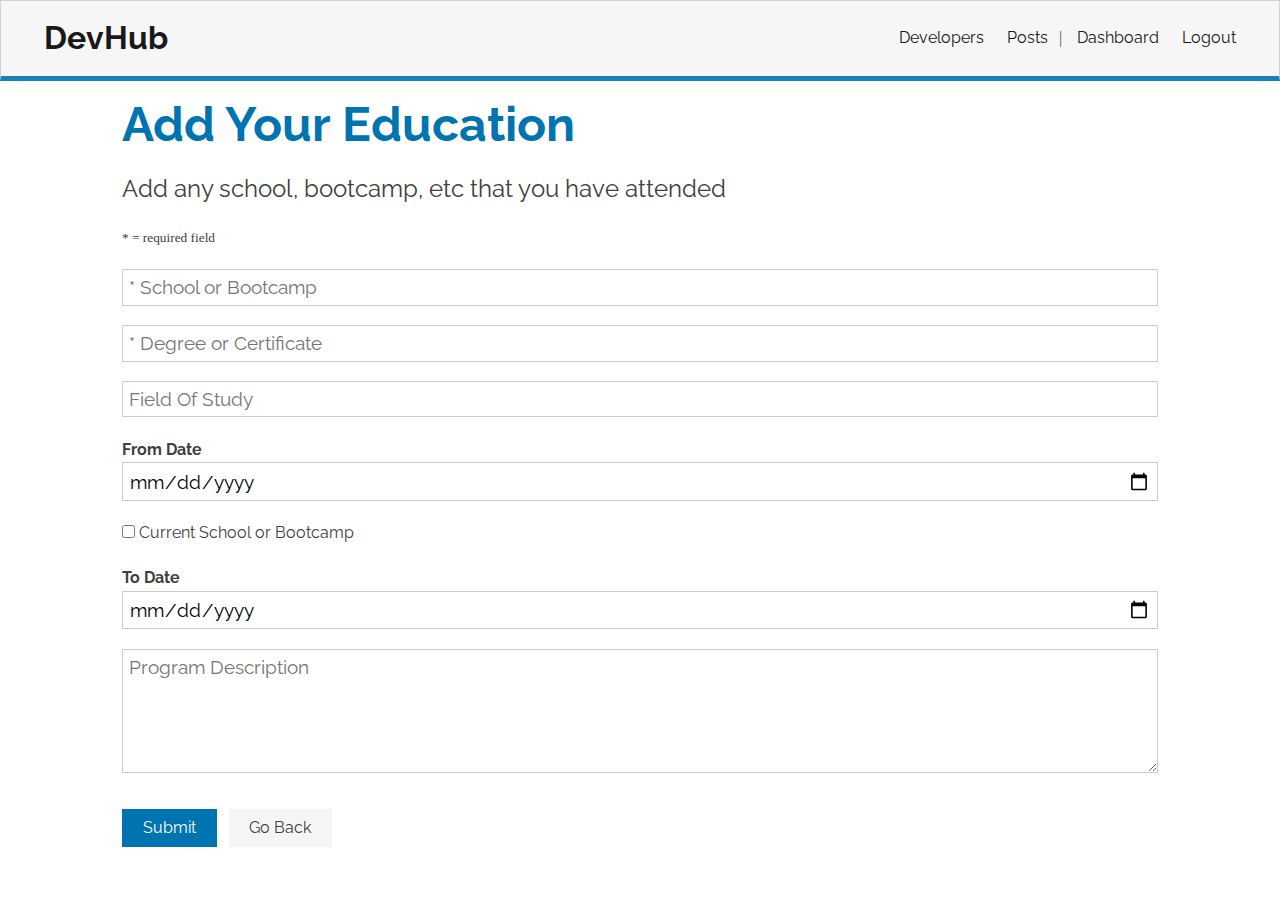
<file: add-education.html>
<!DOCTYPE html>
<html lang="en">

<head>
  <meta charset="UTF-8" />
  <meta name="viewport" content="width=device-width, initial-scale=1.0" />
  <meta http-equiv="X-UA-Compatible" content="ie=edge" />
  <link href="https://fonts.googleapis.com/css?family=Raleway" rel="stylesheet" />
  <link rel="stylesheet" href="https://use.fontawesome.com/releases/v5.8.1/css/all.css"
    integrity="sha384-50oBUHEmvpQ+1lW4y57PTFmhCaXp0ML5d60M1M7uH2+nqUivzIebhndOJK28anvf" crossorigin="anonymous" />

  <link rel="stylesheet" href="css/style.css" />
  <title>Welcome To The Developer Hub</title>
</head>

<body>
  <nav class="navbar bg-light">
    <h1>
      <a href="home.html"><i class="fas fa-code"></i> DevHub</a>
    </h1>
    <ul>
      <li><a href="profiles.html">Developers</a></li>
      <li><a href="posts.html">Posts</a></li>
      <li>
        |
        <a href="dashboard.html" title="Dashboard"><i class="fas fa-user"></i>
          <span class="hide-sm">Dashboard</span></a>
      </li>
      <li>
        <a href="login.html" title="Logout">
          <i class="fas fa-sign-out-alt"></i>
          <span class="hide-sm">Logout</span></a>
      </li>
    </ul>
  </nav>
  <section class="container">
    <h1 class="large text-primary">
      Add Your Education
    </h1>
    <p class="lead">
      <i class="fas fa-graduation-cap"></i> Add any school, bootcamp, etc that
      you have attended
    </p>
    <small>* = required field</small>
    <form class="form">
      <div class="form-group">
        <input type="text" placeholder="* School or Bootcamp" name="school" required />
      </div>
      <div class="form-group">
        <input type="text" placeholder="* Degree or Certificate" name="degree" required />
      </div>
      <div class="form-group">
        <input type="text" placeholder="Field Of Study" name="fieldofstudy" />
      </div>
      <div class="form-group">
        <h4>From Date</h4>
        <input type="date" name="from" />
      </div>
      <div class="form-group">
        <p>
          <input type="checkbox" name="current" value="" /> Current School or Bootcamp
        </p>
      </div>
      <div class="form-group">
        <h4>To Date</h4>
        <input type="date" name="to" />
      </div>
      <div class="form-group">
        <textarea name="description" cols="30" rows="5" placeholder="Program Description"></textarea>
      </div>
      <input type="submit" class="btn btn-primary my-1" />
      <a class="btn btn-light my-1" href="dashboard.html">Go Back</a>
    </form>
  </section>
</body>

</html>
</file>
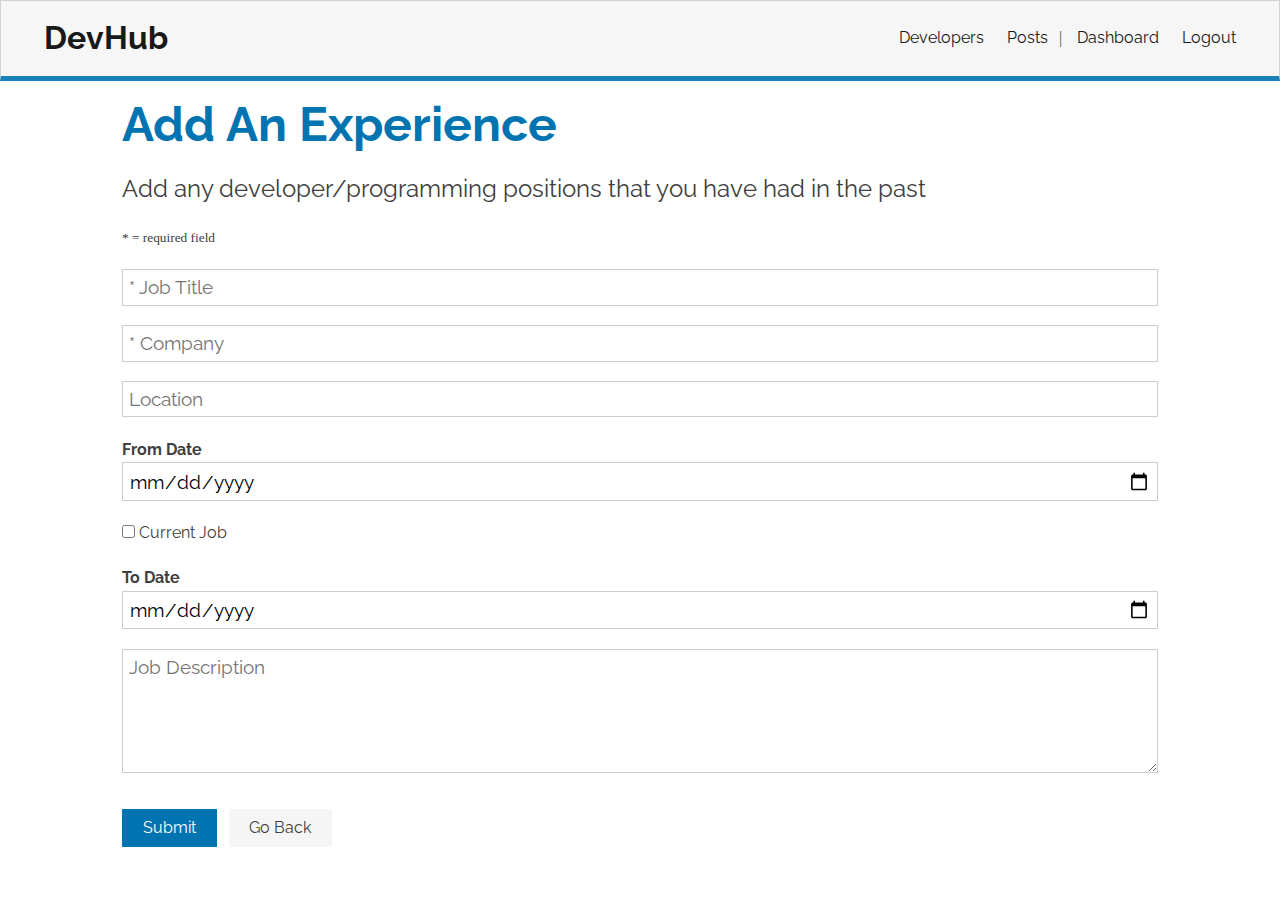
<file: add-experience.html>
<!DOCTYPE html>
<html lang="en">

<head>
  <meta charset="UTF-8" />
  <meta name="viewport" content="width=device-width, initial-scale=1.0" />
  <meta http-equiv="X-UA-Compatible" content="ie=edge" />
  <link href="https://fonts.googleapis.com/css?family=Raleway" rel="stylesheet" />
  <link rel="stylesheet" href="https://use.fontawesome.com/releases/v5.8.1/css/all.css"
    integrity="sha384-50oBUHEmvpQ+1lW4y57PTFmhCaXp0ML5d60M1M7uH2+nqUivzIebhndOJK28anvf" crossorigin="anonymous" />

  <link rel="stylesheet" href="css/style.css" />
  <title>Welcome To The Developer Hub</title>
</head>

<body>
  <nav class="navbar bg-light">
    <h1>
      <a href="home.html"><i class="fas fa-code"></i> DevHub</a>
    </h1>
    <ul>
      <li><a href="profiles.html">Developers</a></li>
      <li><a href="posts.html">Posts</a></li>
      <li>
        |
        <a href="dashboard.html" title="Dashboard"><i class="fas fa-user"></i>
          <span class="hide-sm">Dashboard</span></a>
      </li>
      <li>
        <a href="login.html" title="Logout">
          <i class="fas fa-sign-out-alt"></i>
          <span class="hide-sm">Logout</span></a>
      </li>
    </ul>
  </nav>
  <section class="container">
    <h1 class="large text-primary">
      Add An Experience
    </h1>
    <p class="lead">
      <i class="fas fa-code-branch"></i> Add any developer/programming
      positions that you have had in the past
    </p>
    <small>* = required field</small>
    <form class="form">
      <div class="form-group">
        <input type="text" placeholder="* Job Title" name="title" required />
      </div>
      <div class="form-group">
        <input type="text" placeholder="* Company" name="company" required />
      </div>
      <div class="form-group">
        <input type="text" placeholder="Location" name="location" />
      </div>
      <div class="form-group">
        <h4>From Date</h4>
        <input type="date" name="from" />
      </div>
      <div class="form-group">
        <p><input type="checkbox" name="current" value="" /> Current Job</p>
      </div>
      <div class="form-group">
        <h4>To Date</h4>
        <input type="date" name="to" />
      </div>
      <div class="form-group">
        <textarea name="description" cols="30" rows="5" placeholder="Job Description"></textarea>
      </div>
      <input type="submit" class="btn btn-primary my-1" />
      <a class="btn btn-light my-1" href="dashboard.html">Go Back</a>
    </form>
  </section>
</body>

</html>
</file>
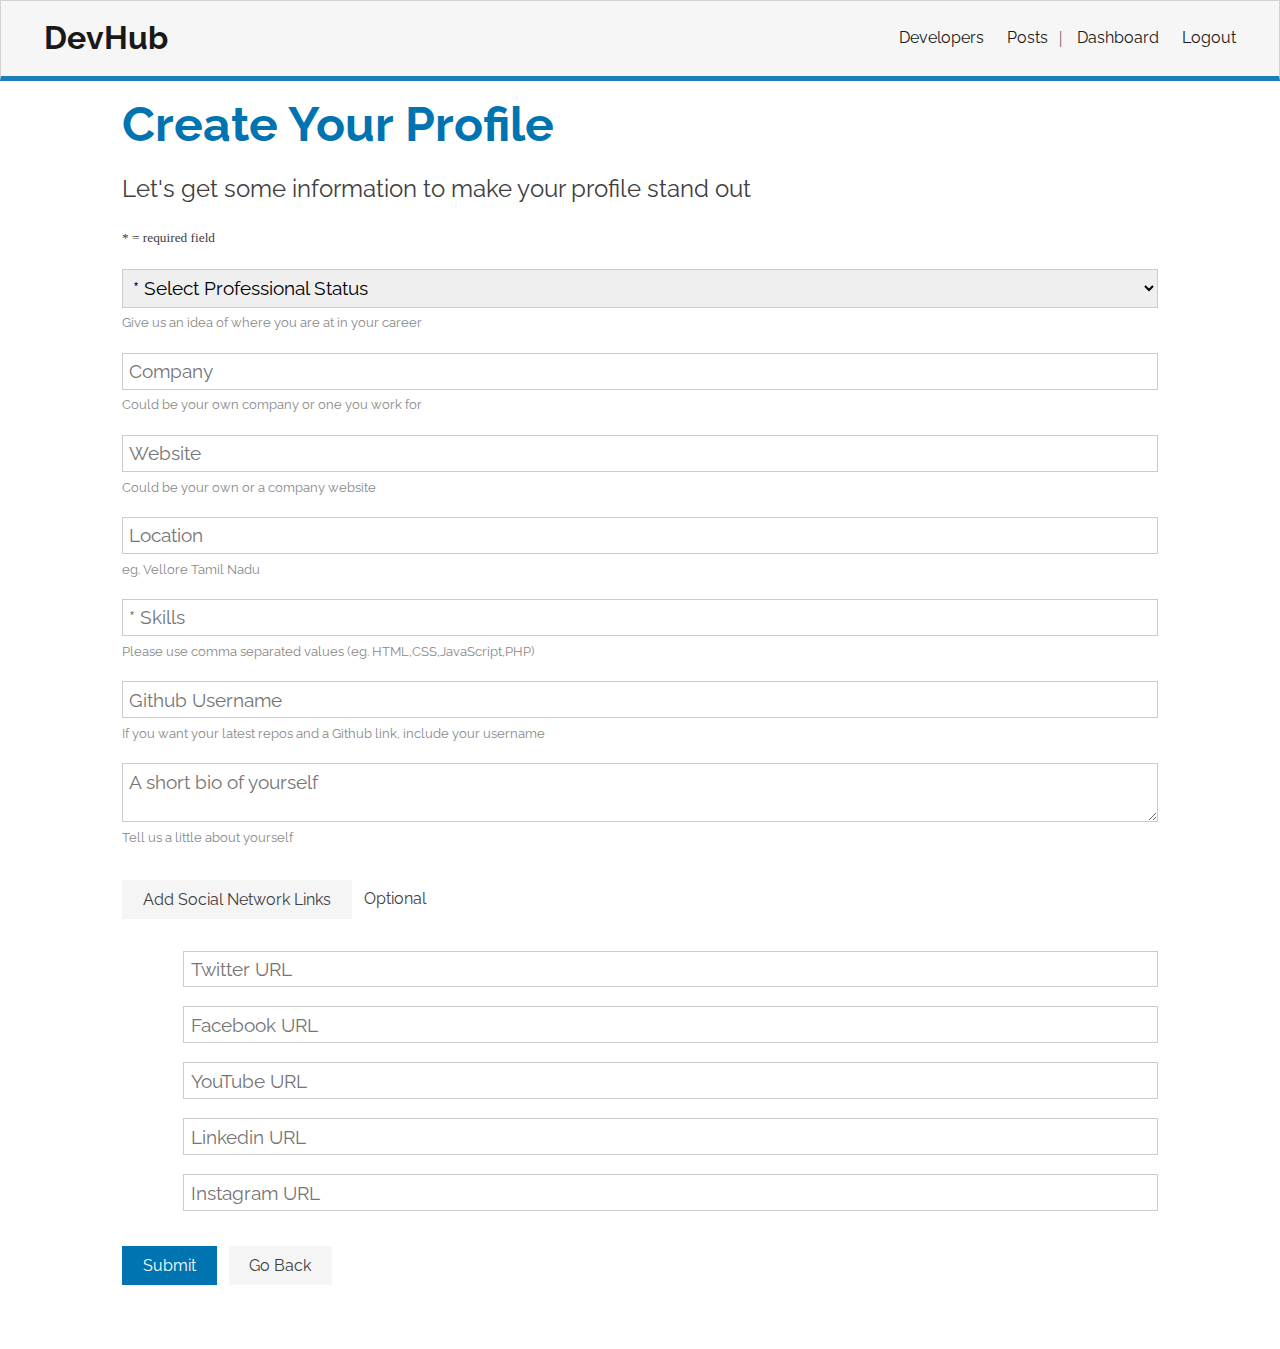
<file: create-profile.html>
<!DOCTYPE html>
<html lang="en">

<head>
  <meta charset="UTF-8" />
  <meta name="viewport" content="width=device-width, initial-scale=1.0" />
  <meta http-equiv="X-UA-Compatible" content="ie=edge" />
  <link href="https://fonts.googleapis.com/css?family=Raleway" rel="stylesheet" />
  <link rel="stylesheet" href="https://use.fontawesome.com/releases/v5.8.1/css/all.css"
    integrity="sha384-50oBUHEmvpQ+1lW4y57PTFmhCaXp0ML5d60M1M7uH2+nqUivzIebhndOJK28anvf" crossorigin="anonymous" />

  <link rel="stylesheet" href="css/style.css" />
  <title>Welcome To The Developer Hub</title>
</head>

<body>
  <nav class="navbar bg-light">
    <h1>
      <a href="home.html"><i class="fas fa-code"></i> DevHub</a>
    </h1>
    <ul>
      <li><a href="profiles.html">Developers</a></li>
      <li><a href="posts.html">Posts</a></li>
      <li>
        |
        <a href="dashboard.html" title="Dashboard"><i class="fas fa-user"></i>
          <span class="hide-sm">Dashboard</span></a>
      </li>
      <li>
        <a href="login.html" title="Logout">
          <i class="fas fa-sign-out-alt"></i>
          <span class="hide-sm">Logout</span></a>
      </li>
    </ul>
  </nav>
  <section class="container">
    <h1 class="large text-primary">
      Create Your Profile
    </h1>
    <p class="lead">
      <i class="fas fa-user"></i> Let's get some information to make your
      profile stand out
    </p>
    <small>* = required field</small>
    <form class="form">
      <div class="form-group">
        <select name="status">
          <option value="0">* Select Professional Status</option>
          <option value="Developer">Developer</option>
          <option value="Junior Developer">Junior Developer</option>
          <option value="Senior Developer">Senior Developer</option>
          <option value="Manager">Manager</option>
          <option value="Student or Learning">Student or Learning</option>
          <option value="Instructor">Instructor or Teacher</option>
          <option value="Intern">Intern</option>
          <option value="Other">Other</option>
        </select>
        <small class="form-text">Give us an idea of where you are at in your career</small>
      </div>
      <div class="form-group">
        <input type="text" placeholder="Company" name="company" />
        <small class="form-text">Could be your own company or one you work for</small>
      </div>
      <div class="form-group">
        <input type="text" placeholder="Website" name="website" />
        <small class="form-text">Could be your own or a company website</small>
      </div>
      <div class="form-group">
        <input type="text" placeholder="Location" name="location" />
        <small class="form-text">eg. Vellore Tamil Nadu</small>
      </div>
      <div class="form-group">
        <input type="text" placeholder="* Skills" name="skills" />
        <small class="form-text">Please use comma separated values (eg.
          HTML,CSS,JavaScript,PHP)</small>
      </div>
      <div class="form-group">
        <input type="text" placeholder="Github Username" name="githubusername" />
        <small class="form-text">If you want your latest repos and a Github link, include your
          username</small>
      </div>
      <div class="form-group">
        <textarea placeholder="A short bio of yourself" name="bio"></textarea>
        <small class="form-text">Tell us a little about yourself</small>
      </div>

      <div class="my-2">
        <button type="button" class="btn btn-light">
          Add Social Network Links
        </button>
        <span>Optional</span>
      </div>

      <div class="form-group social-input">
        <i class="fab fa-twitter fa-2x"></i>
        <input type="text" placeholder="Twitter URL" name="twitter" />
      </div>

      <div class="form-group social-input">
        <i class="fab fa-facebook fa-2x"></i>
        <input type="text" placeholder="Facebook URL" name="facebook" />
      </div>

      <div class="form-group social-input">
        <i class="fab fa-youtube fa-2x"></i>
        <input type="text" placeholder="YouTube URL" name="youtube" />
      </div>

      <div class="form-group social-input">
        <i class="fab fa-linkedin fa-2x"></i>
        <input type="text" placeholder="Linkedin URL" name="linkedin" />
      </div>

      <div class="form-group social-input">
        <i class="fab fa-instagram fa-2x"></i>
        <input type="text" placeholder="Instagram URL" name="instagram" />
      </div>
      <input type="submit" class="btn btn-primary my-1" />
      <a class="btn btn-light my-1" href="dashboard.html">Go Back</a>
    </form>
  </section>
</body>

</html>
</file>
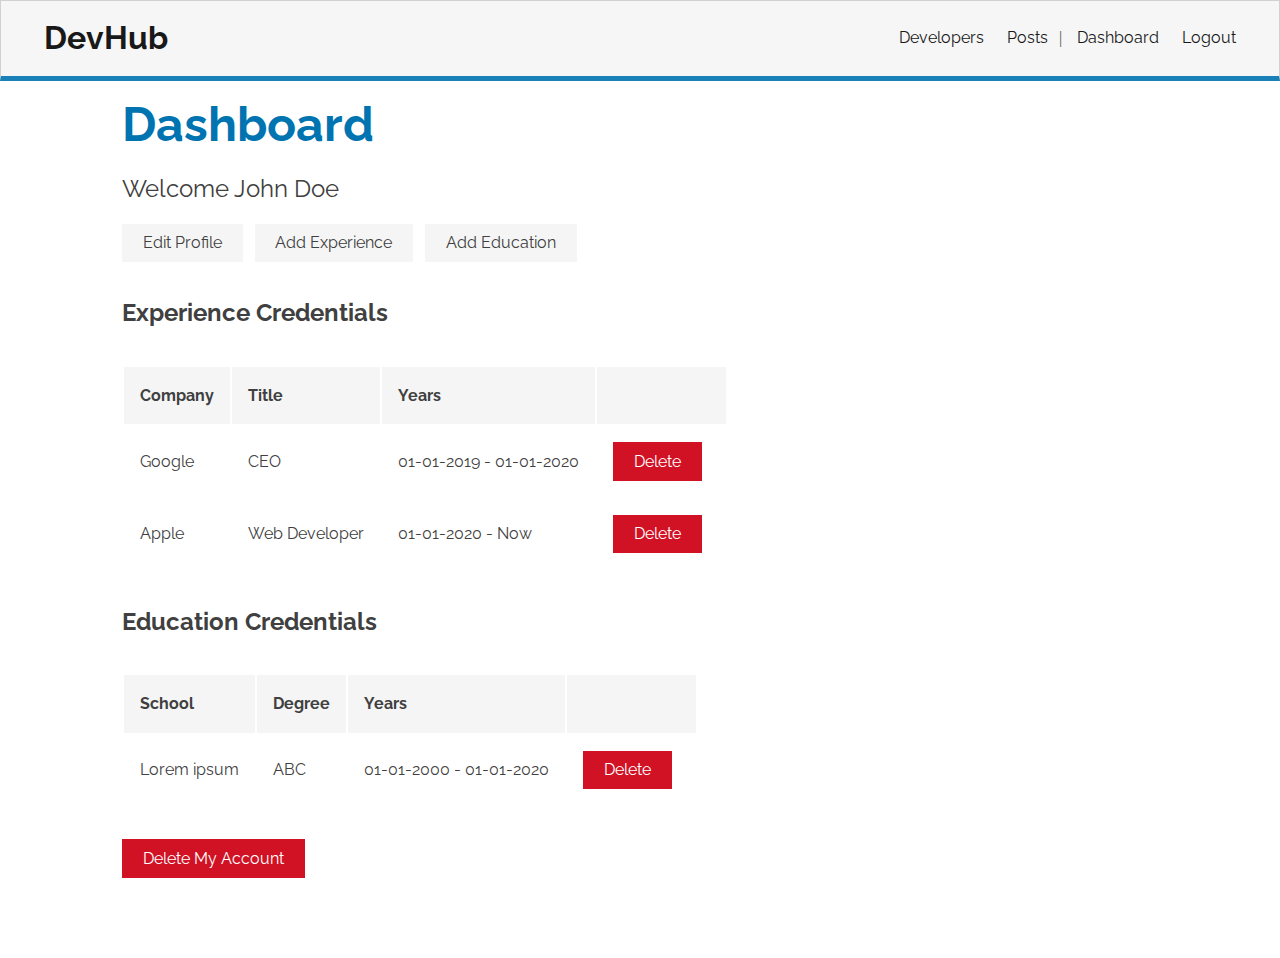
<file: dashboard.html>
<!DOCTYPE html>
<html lang="en">

<head>
  <meta charset="UTF-8" />
  <meta name="viewport" content="width=device-width, initial-scale=1.0" />
  <meta http-equiv="X-UA-Compatible" content="ie=edge" />
  <link href="https://fonts.googleapis.com/css?family=Raleway" rel="stylesheet" />
  <link rel="stylesheet" href="https://use.fontawesome.com/releases/v5.8.1/css/all.css"
    integrity="sha384-50oBUHEmvpQ+1lW4y57PTFmhCaXp0ML5d60M1M7uH2+nqUivzIebhndOJK28anvf" crossorigin="anonymous" />

  <link rel="stylesheet" href="css/style.css" />
  <title>Welcome To The Developer Hub</title>
</head>

<body>
  <nav class="navbar bg-light">
    <h1>
      <a href="home.html"><i class="fas fa-code"></i> DevHub</a>
    </h1>
    <ul>
      <li><a href="profiles.html">Developers</a></li>
      <li><a href="posts.html">Posts</a></li>
      <li>
        |
        <a href="dashboard.html" title="Dashboard"><i class="fas fa-user"></i>
          <span class="hide-sm">Dashboard</span></a>
      </li>
      <li>
        <a href="login.html" title="Logout">
          <i class="fas fa-sign-out-alt"></i>
          <span class="hide-sm">Logout</span></a>
      </li>
    </ul>
  </nav>
  <section class="container">
    <h1 class="large text-primary">
      Dashboard
    </h1>
    <p class="lead"><i class="fas fa-user"></i> Welcome John Doe</p>
    <div class="dash-buttons">
      <a href="edit-profile.html" class="btn btn-light"><i class="fas fa-user-circle text-primary"></i> Edit Profile</a>
      <a href="add-experience.html" class="btn btn-light"><i class="fab fa-black-tie text-primary"></i> Add
        Experience</a>
      <a href="add-education.html" class="btn btn-light"><i class="fas fa-graduation-cap text-primary"></i> Add
        Education</a>
    </div>

    <h2 class="my-2">Experience Credentials</h2>
    <table class="table">
      <thead>
        <tr>
          <th>Company</th>
          <th class="hide-sm">Title</th>
          <th class="hide-sm">Years</th>
          <th></th>
        </tr>
      </thead>
      <tbody>
        <tr>
          <td>Google</td>
          <td class="hide-sm">CEO</td>
          <td class="hide-sm">
            01-01-2019 - 01-01-2020
          </td>
          <td>
            <button class="btn btn-danger">
              Delete
            </button>
          </td>
        </tr>
        <tr>
          <td>Apple</td>
          <td class="hide-sm">Web Developer</td>
          <td class="hide-sm">
            01-01-2020 - Now
          </td>
          <td>
            <button class="btn btn-danger">
              Delete
            </button>
          </td>
        </tr>
      </tbody>
    </table>

    <h2 class="my-2">Education Credentials</h2>
    <table class="table">
      <thead>
        <tr>
          <th>School</th>
          <th class="hide-sm">Degree</th>
          <th class="hide-sm">Years</th>
          <th />
        </tr>
      </thead>
      <tbody>
        <tr>
          <td>Lorem ipsum</td>
          <td class="hide-sm">ABC</td>
          <td class="hide-sm">
            01-01-2000 - 01-01-2020
          </td>
          <td>
            <button class="btn btn-danger">
              Delete
            </button>
          </td>
        </tr>
      </tbody>
    </table>

    <div class="my-2">
      <button class="btn btn-danger">
        <i class="fas fa-user-minus"></i>

        Delete My Account
      </button>
    </div>
  </section>

</body>

</html>
</file>
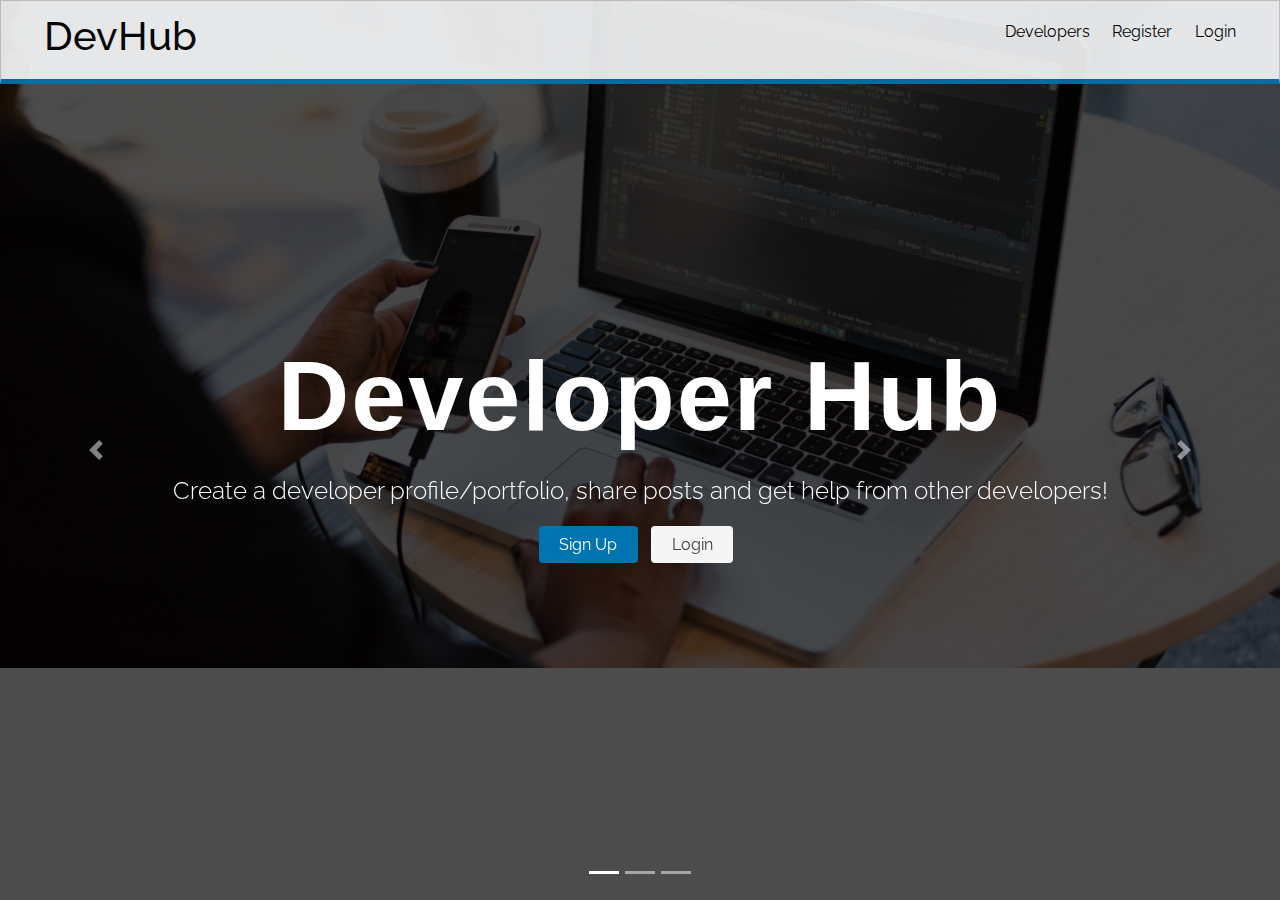
<file: home.html>
<!DOCTYPE html>
<html lang="en">

<head>
  <meta charset="UTF-8" />
  <meta name="viewport" content="width=device-width, initial-scale=1.0" />
  <meta http-equiv="X-UA-Compatible" content="ie=edge" />
  <link rel="stylesheet" href="https://stackpath.bootstrapcdn.com/bootstrap/4.4.1/css/bootstrap.min.css"
    integrity="sha384-Vkoo8x4CGsO3+Hhxv8T/Q5PaXtkKtu6ug5TOeNV6gBiFeWPGFN9MuhOf23Q9Ifjh" crossorigin="anonymous">
  <link href="https://fonts.googleapis.com/css?family=Raleway" rel="stylesheet" />
  <link href="https://fonts.googleapis.com/css?family=Open+Sans" rel="stylesheet" />
  <link rel="stylesheet" href="https://use.fontawesome.com/releases/v5.8.1/css/all.css"
    integrity="sha384-50oBUHEmvpQ+1lW4y57PTFmhCaXp0ML5d60M1M7uH2+nqUivzIebhndOJK28anvf" crossorigin="anonymous" />

  <link rel="stylesheet" href="css/style.css" />
  <title>Welcome To The Developer Hub</title>
</head>

<body>
  <nav class="navbar bg-light">
    <h1>
      <a href="home.html"><i class="fas fa-code"></i> DevHub</a>
    </h1>
    <ul>
      <li><a href="profiles.html">Developers</a></li>
      <li><a href="register.html">Register</a></li>
      <li><a href="login.html">Login</a></li>
    </ul>
  </nav>
  <section class="landing">
    <div id="carouselExampleIndicators" class="carousel slide" data-ride="carousel" data-interval="1500">
      <ol class="carousel-indicators">
        <li data-target="#carouselExampleIndicators" data-slide-to="0" class="active"></li>
        <li data-target="#carouselExampleIndicators" data-slide-to="1"></li>
        <li data-target="#carouselExampleIndicators" data-slide-to="2"></li>
      </ol>
      <div class="carousel-inner">
        <div class="carousel-item active">
          <img class="d-block w-100" src="./img/Dev1.png" alt="First slide">
        </div>
        <div class="carousel-item">
          <img class="d-block w-100" src="./img/Dev2.png" alt="Second slide">
        </div>
        <div class="carousel-item">
          <img class="d-block w-100" src="./img/Dev3.png" alt="Third slide">
        </div>
      </div>
      <a class="carousel-control-prev" href="#carouselExampleIndicators" role="button" data-slide="prev">
        <span class="carousel-control-prev-icon" aria-hidden="true"></span>
        <span class="sr-only">Previous</span>
      </a>
      <a class="carousel-control-next" href="#carouselExampleIndicators" role="button" data-slide="next">
        <span class="carousel-control-next-icon" aria-hidden="true"></span>
        <span class="sr-only">Next</span>
      </a>
    </div>
    <div class="dark-overlay">
      <div class="landing-inner">
        <h1 class="x-large">Developer Hub</h1>
        <p class="lead">
          Create a developer profile/portfolio, share posts and get help from
          other developers!
        </p>
        <div class="buttons">
          <a href="register.html" class="btn btn-primary">Sign Up</a>
          <a href="login.html" class="btn btn-light">Login</a>
        </div>
      </div>
    </div>
  </section>
  <script src="https://code.jquery.com/jquery-3.4.1.slim.min.js"
    integrity="sha384-J6qa4849blE2+poT4WnyKhv5vZF5SrPo0iEjwBvKU7imGFAV0wwj1yYfoRSJoZ+n" crossorigin="anonymous">
  </script>
  <script src="https://cdn.jsdelivr.net/npm/popper.js@1.16.0/dist/umd/popper.min.js"
    integrity="sha384-Q6E9RHvbIyZFJoft+2mJbHaEWldlvI9IOYy5n3zV9zzTtmI3UksdQRVvoxMfooAo" crossorigin="anonymous">
  </script>
  <script src="https://stackpath.bootstrapcdn.com/bootstrap/4.4.1/js/bootstrap.min.js"
    integrity="sha384-wfSDF2E50Y2D1uUdj0O3uMBJnjuUD4Ih7YwaYd1iqfktj0Uod8GCExl3Og8ifwB6" crossorigin="anonymous">
  </script>
</body>

</html>
</file>
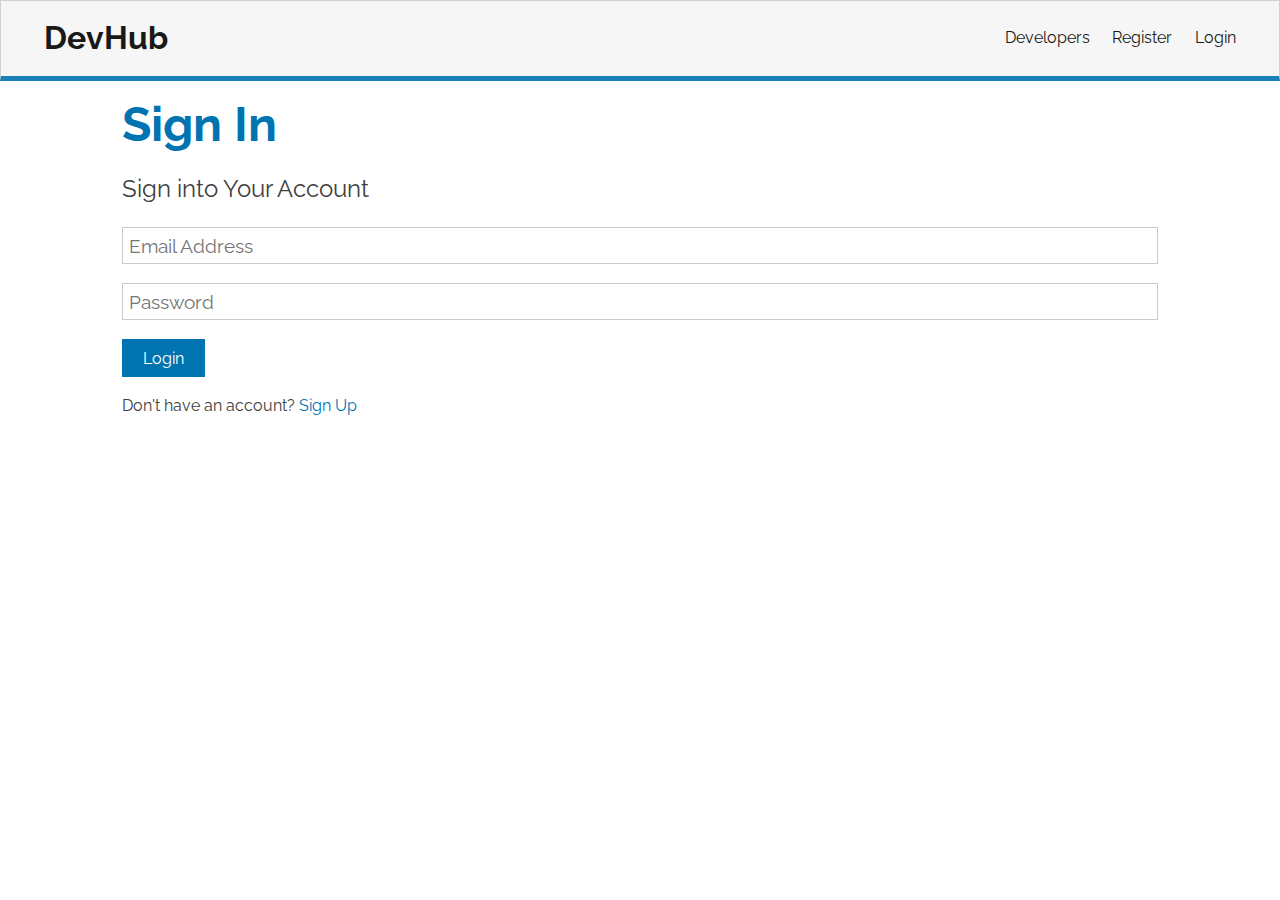
<file: login.html>
<!DOCTYPE html>
<html lang="en">

<head>
  <meta charset="UTF-8" />
  <meta name="viewport" content="width=device-width, initial-scale=1.0" />
  <meta http-equiv="X-UA-Compatible" content="ie=edge" />
  <link href="https://fonts.googleapis.com/css?family=Raleway" rel="stylesheet" />
  <link rel="stylesheet" href="https://use.fontawesome.com/releases/v5.8.1/css/all.css"
    integrity="sha384-50oBUHEmvpQ+1lW4y57PTFmhCaXp0ML5d60M1M7uH2+nqUivzIebhndOJK28anvf" crossorigin="anonymous" />
  <script src="https://ajax.googleapis.com/ajax/libs/jquery/3.5.1/jquery.min.js"></script>
  <link rel="stylesheet" href="css/style.css" />
  <title>Welcome To The Developer Hub</title>
  <script>
    $(document).ready(function () {
      $("input[type='email']").change(function () {
        var re = /\S+@\S+\.\S+/;
        var email = $(this).val();
        if (!re.test(email)) {
          window.alert("Please enter a valid email");
        }
      });
    });
  </script>
</head>

<body>
  <nav class="navbar bg-light">
    <h1>
      <a href="home.html"><i class="fas fa-code"></i> DevHub</a>
    </h1>
    <ul>
      <li><a href="profiles.html">Developers</a></li>
      <li><a href="register.html">Register</a></li>
      <li><a href="login.html">Login</a></li>
    </ul>
  </nav>
  <section class="container">
    <!--<div class="alert alert-danger">
        Invalid credentials
      </div>-->
    <h1 class="large text-primary">Sign In</h1>
    <p class="lead"><i class="fas fa-user"></i> Sign into Your Account</p>
    <form class="form" action="dashboard.html">
      <div class="form-group">
        <input type="email" placeholder="Email Address" name="email" required />
      </div>
      <div class="form-group">
        <input type="password" placeholder="Password" name="password" />
      </div>
      <input type="submit" class="btn btn-primary" value="Login" />
    </form>
    <p class="my-1">
      Don't have an account? <a href="register.html">Sign Up</a>
    </p>
  </section>
</body>

</html>
</file>
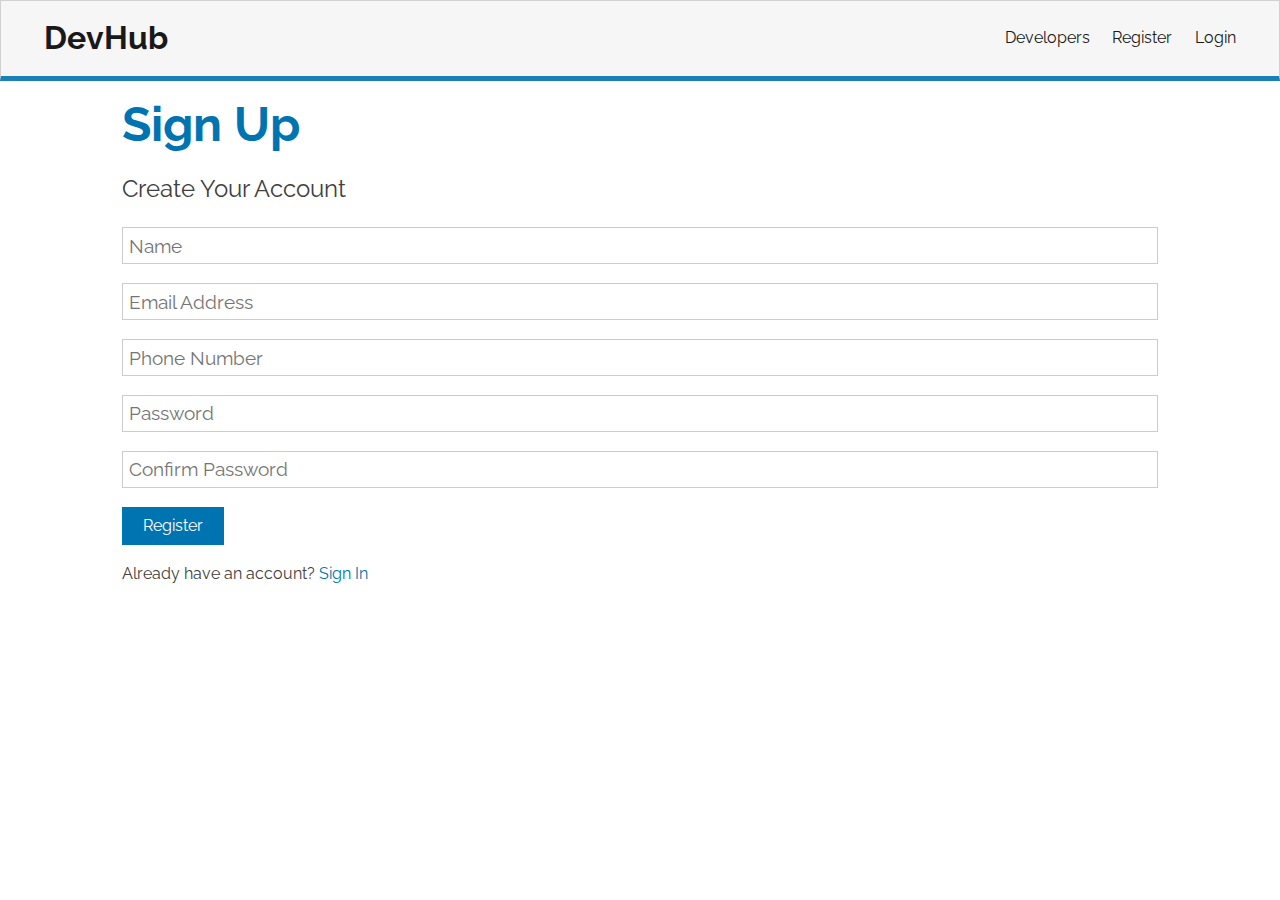
<file: register.html>
<!DOCTYPE html>
<html lang="en">

<head>
  <meta charset="UTF-8" />
  <meta name="viewport" content="width=device-width, initial-scale=1.0" />
  <meta http-equiv="X-UA-Compatible" content="ie=edge" />
  <link href="https://fonts.googleapis.com/css?family=Raleway" rel="stylesheet" />
  <link rel="stylesheet" href="https://use.fontawesome.com/releases/v5.8.1/css/all.css"
    integrity="sha384-50oBUHEmvpQ+1lW4y57PTFmhCaXp0ML5d60M1M7uH2+nqUivzIebhndOJK28anvf" crossorigin="anonymous" />

  <link rel="stylesheet" href="css/style.css" />
  <title>Welcome To The Developer Hub</title>
  <script src="https://ajax.googleapis.com/ajax/libs/jquery/3.5.1/jquery.min.js"></script>
  <script>
    $(document).ready(function () {
      $("input[type='email']").change(function () {
        var re = /\S+@\S+\.\S+/;
        var email = $(this).val();
        if (!re.test(email)) {
          window.alert("Please enter a valid email");
          $(this).val("");
        }
      });
      $("#phno").change(function () {
        var re = new RegExp(
          "^(\\+91[\\-\\s]?)?[0]?(91)?[789]\\d{9}$"
        ); //[1-9]{1}[0-9]{9}
        var phn = $(this).val();
        if (!re.test(phn)) {
          window.alert("Please enter a valid indian phone number");
          $(this).val("");
        }
      });
    });
  </script>
</head>

<body>
  <nav class="navbar bg-light">
    <h1>
      <a href="home.html"><i class="fas fa-code"></i> DevHub</a>
    </h1>
    <ul>
      <li><a href="profiles.html">Developers</a></li>
      <li><a href="register.html">Register</a></li>
      <li><a href="login.html">Login</a></li>
    </ul>
  </nav>
  <section class="container">
    <h1 class="large text-primary">Sign Up</h1>
    <p class="lead"><i class="fas fa-user"></i> Create Your Account</p>
    <form class="form" action="create-profile.html">
      <div class="form-group">
        <input type="text" placeholder="Name" name="name" required />
      </div>
      <div class="form-group">
        <input type="email" placeholder="Email Address" name="email" />
      </div>
      <div class="form-group">
        <input type="text" placeholder="Phone Number" name="number" id="phno" required />
      </div>
      <div class="form-group">
        <input type="password" placeholder="Password" name="password" minLength="6" />
      </div>
      <div class="form-group">
        <input type="password" placeholder="Confirm Password" name="password2" minLength="6" />
      </div>
      <input type="submit" class="btn btn-primary" value="Register" />
    </form>
    <p class="my-1">
      Already have an account? <a href="login.html">Sign In</a>
    </p>
  </section>
</body>

</html>
</file>
<file: css/style.css>
/* Global Styles */
:root {
  --primary-color: #0073B1;
  --dark-color: #404040;
  --light-color: #f5f5f5;
  --danger-color: #D11124;
  --success-color: #469A1F;
}

* {
  box-sizing: border-box;
  margin: 0;
  padding: 0;
}

body {
  font-family: 'Raleway', sans-serif;
  font: normal 900 14.4px/99px var(--OpenSans);
  font-size: 1rem;
  line-height: 1.6;
  background-color: #ffffff;
  color: #404040;
}

a {
  font-family: 'Raleway', sans-serif;
  color: var(--primary-color);
  text-decoration: none;
}

ul {
  list-style: none;
}

img {
  width: 100%;
}

/* Utilities */
.container {
  max-width: 1100px;
  margin: auto;
  overflow: hidden;
  padding: 0 2rem;
  margin-top: 6rem;
  margin-bottom: 3rem;
}

/* Text Styles*/
.x-large {
  font-family: 'OpenSans', sans-serif;
  line-height: 1.2;
  margin-bottom: 1rem;
  font-size: 99px;
  font-weight: 900;
  letter-spacing: 2px;
}

.large {
  font-family: 'Raleway', sans-serif;
  font-size: 3rem;
  line-height: 1.2;
  margin-bottom: 1rem;
}

.medium {
  font-family: 'OpenSans', sans-serif;
  line-height: 1.2;
  margin-bottom: 1rem;
  font-size: 60px;
  font-weight: 900;
  letter-spacing: 2px;
}

.lead {
  font-size: 1.5rem;
  margin-bottom: 1rem;
  font-family: 'Raleway', sans-serif;
}

.small {
  font-size: 2 rem;
  margin-bottom: 1rem;
  font-family: 'Raleway', sans-serif;
}

.text-center {
  text-align: center;
}

.text-primary {
  color: var(--primary-color);
}

.text-dark {
  color: var(--dark-color);
}

/* Padding */
.p {
  padding: 0.5rem;
}

.p-1 {
  padding: 1rem;
}

.p-2 {
  padding: 2rem;
}

.p-3 {
  padding: 3rem;
}

.py {
  padding: 0.5rem 0;
}

.py-1 {
  padding: 1rem 0;
}

.py-2 {
  padding: 2rem 0;
}

.py-3 {
  padding: 3rem 0;
}

/* Margin */
.m {
  margin: 0.5rem;
  font-family: 'Raleway', sans-serif;
}

.m-1 {
  margin: 1rem;
}

.m-2 {
  margin: 2rem;
}

.m-3 {
  margin: 3rem;
}

.my {
  margin: 0.5rem 0;
  font-family: 'Raleway', sans-serif;
}

.my-1 {
  margin: 1rem 0;
  font-family: 'Raleway', sans-serif;
}

.my-2 {
  margin: 2rem 0;
  font-family: 'Raleway', sans-serif;
}

.my-3 {
  margin: 3rem 0;
  font-family: 'Raleway', sans-serif;
}

.btn {
  display: inline-block;
  background: var(--light-color);
  color: #404040;
  padding: 0.4rem 1.3rem;
  font-size: 1rem;
  border: none;
  cursor: pointer;
  margin-right: 0.5rem;
  transition: opacity 0.2s ease-in;
  outline: none;
  font-family: 'Raleway', sans-serif;
}

.badge {
  font-size: 0.8rem;
  padding: 0.1rem;
  text-align: center;
  margin: 0.3rem;
  background: var(--light-color);
  color: #404040;
}

.alert {
  padding: 0.8rem;
  margin: 1rem 0;
  opacity: 0.9;
  background: var(--light-color);
  color: #404040;
}

.btn-primary,
.bg-primary,
.badge-primary,
.alert-primary {
  background: var(--primary-color);
  color: #ffffff;
  font-family: 'Raleway', sans-serif;
}

.btn-light,
.bg-light,
.badge-light,
.alert-light {
  background: var(--light-color);
  color: #404040;
}

.btn-dark,
.bg-dark,
.badge-dark,
.alert-dark {
  background: var(--dark-color);
  color: #ffffff;
}

.btn-danger,
.bg-danger,
.badge-danger,
.alert-danger {
  background: var(--danger-color);
  color: #ffffff;
}

.btn-success,
.bg-success,
.badge-success,
.alert-success {
  background: var(--success-color);
  color: #ffffff;
}

.btn-white,
.bg-white,
.badge-white,
.alert-white {
  background: #ffffff;
  color: #404040;
  border: #ccc solid 1px;
}

.btn:hover {
  opacity: 0.8;
}

.bg-light,
.badge-light {
  border: #ccc solid 1px;
}

.round-img {
  border-radius: 50%;
}

.line {
  height: 1px;
  background: #ccc;
  margin: 1.5rem 0;
}

/* Overlay */
.dark-overlay {
  background-color: rgba(0, 0, 0, 0.7);
  position: absolute;
  top: 0;
  left: 0;
  width: 100%;
  height: 100%;
}

/* Forms */
.form .form-group {
  margin: 1.2rem 0;
  font-family: 'Raleway', sans-serif;
}

.form .form-text {
  display: block;
  margin-top: 0.3rem;
  color: #888;
  font-family: 'Raleway', sans-serif;
}

.form input[type='text'],
.form input[type='email'],
.form input[type='password'],
.form input[type='date'],
.form select,
.form textarea {
  display: block;
  width: 100%;
  padding: 0.4rem;
  font-size: 1.2rem;
  border: 1px solid #ccc;
  font-family: 'Raleway', sans-serif;
}

.form input[type='submit'],
button {
  font: inherit;
  font-family: 'Raleway', sans-serif;
}

.form .social-input {
  display: flex;
}

.form .social-input i {
  padding: 0.5rem;
  width: 4rem;
}

.form .social-input i.fa-twitter {
  color: #38a1f3;
}

.form .social-input i.fa-facebook {
  color: #3b5998;
}

.form .social-input i.fa-instagram {
  color: #3f729b;
}

.form .social-input i.fa-youtube {
  color: #c4302b;
}

.form .social-input i.fa-linkedin {
  color: #0077b5;
}

.table th,
.table td {
  padding: 1rem;
  text-align: left;
  font-family: 'Raleway', sans-serif;
}

.table th {
  background: var(--light-color);
  font-family: 'Raleway', sans-serif;
}

/* Navbar */
.navbar {
  display: flex;
  justify-content: space-between;
  align-items: center;
  padding: 0.7rem 2rem;
  position: fixed;
  z-index: 2;
  width: 100%;
  top: 0;
  border-bottom: solid 5px var(--primary-color);
  opacity: 0.9;
}

.navbar ul {
  display: flex;
}

.navbar a {
  color: black;
  padding: 0.45rem;
  margin: 0 0.25rem;
  text-decoration: none;
}

.navbar a:hover {
  color: var(--primary-color);
}

.navbar .welcome span {
  margin-right: 0.6rem;
}

/* Landing Page */
.landing {
  position: relative;
  /*background: url('../img/showcase.jpg') no-repeat center center/cover;*/
  height: 100vh;
}

.carousel-inner {
  height: 100vh;
  /* custom hight */
}

.carousel-item {
  height: 100%;
}

.landing-inner {
  color: #ffffff;
  height: 100%;
  width: 80%;
  margin: auto;
  display: flex;
  flex-direction: column;
  align-items: center;
  justify-content: center;
  text-align: center;
}

/* Profiles Page */
.profile {
  display: grid;
  grid-template-columns: 2fr 4fr 2fr;
  align-items: center;
  grid-gap: 2rem;
  padding: 1rem;
  line-height: 1.8;
  margin-bottom: 1rem;
  font-family: 'Raleway', sans-serif;
}

/* Profile Page */
.profile-grid {
  display: grid;
  grid-template-areas:
    'top top'
    'about about'
    'exp edu'
    'github github';
  grid-gap: 1rem;
  font-family: 'Raleway', sans-serif;
}

.profile-top {
  grid-area: top;
  display: flex;
  flex-direction: column;
  align-items: center;
  justify-content: center;
  text-align: center;
}

.profile-top img {
  width: 250px;
}

.profile-top .icons a {
  color: #ffffff;
  margin: 0 0.3rem;
}

.profile-top .icons a:hover {
  color: var(--dark-color);
}

.profile-about {
  grid-area: about;
  text-align: center;
}

.profile-about .skills {
  display: flex;
  align-items: center;
  justify-content: center;
  text-align: center;
}

.profile-exp {
  grid-area: exp;
}

.profile-edu {
  grid-area: edu;
}

.profile-exp h2,
.profile-edu h2 {
  margin-bottom: 1rem;
}

.profile-exp>div,
.profile-edu>div {
  margin-bottom: 1rem;
  padding-bottom: 1rem;
  border-bottom: #ccc 1px dotted;
}

.profile-exp>div:last-child,
.profile-edu>div:last-child {
  border: 0;
}

.profile-exp p,
.profile-edu p {
  margin: 0.5rem 0;
}

.profile-github {
  grid-area: github;
}

.profile-github .repo {
  display: flex;
}

.profile-github .repo>div:first-child {
  flex: 7;
  flex-basis: 70%;
}

.profile-github>div:last-child {
  flex: 3;
  flex-basis: 20%;
}

/* Posts Page */
.post-form .post-form-header {
  background: var(--primary-color);
  padding: 0.5rem;
  font-family: 'Raleway', sans-serif;
}

.post {
  display: grid;
  grid-template-columns: 1fr 4fr;
  grid-gap: 2rem;
  align-items: center;
  font-family: 'Raleway', sans-serif;
}

.post>div:first-child {
  text-align: center;
  font-family: 'Raleway', sans-serif;
}

.post img {
  width: 100px;
}

.post .comment-count {
  background: var(--light-color);
  color: var(--primary-color);
  padding: 0.1rem 0.2rem;
  border-radius: 5px;
  font-size: 0.8rem;
  font-family: 'Raleway', sans-serif;
}

.post .post-date {
  color: #aaa;
  font-size: 0.8rem;
  margin-bottom: 0.5rem;
  font-family: 'Raleway', sans-serif;
}

/* Mobile Styles */
@media (max-width: 700px) {
  .container {
    margin-top: 8rem;
  }

  .hide-sm {
    display: none;
  }

  /* Text Styles */
  .x-large {
    font-size: 3rem;
  }

  .large {
    font-size: 2rem;
  }

  .lead {
    font-size: 1rem;
  }

  /* Navbar */
  .navbar {
    display: block;
    text-align: center;
  }

  .navbar ul {
    text-align: center;
    justify-content: center;
  }

  .navbar h1 {
    margin-bottom: 1rem;
  }

  .navbar .welcome {
    display: none;
  }

  /* Profiles Page */
  .profile {
    grid-template-columns: 1fr;
    text-align: center;
    font-family: 'Raleway', sans-serif;
  }

  .profile ul {
    display: none;
  }

  /* Profile Page */

  .profile-top img,
  .profile img {
    width: 200px;
    margin: auto;
  }

  .profile-grid {
    grid-template-areas:
      'top'
      'about'
      'exp'
      'edu'
      'github';
    font-family: 'Raleway', sans-serif;
  }

  .profile-about .skills {
    flex-direction: column;
    font-family: 'Raleway', sans-serif;
  }

  .dash-buttons a {
    display: block;
    width: 100%;
    margin-bottom: 0.2rem;
  }

  .post {
    grid-template-columns: 1fr;
  }

  .post a,
  .post button {
    padding: 0.3rem 0.4rem;
  }
}
</file>
